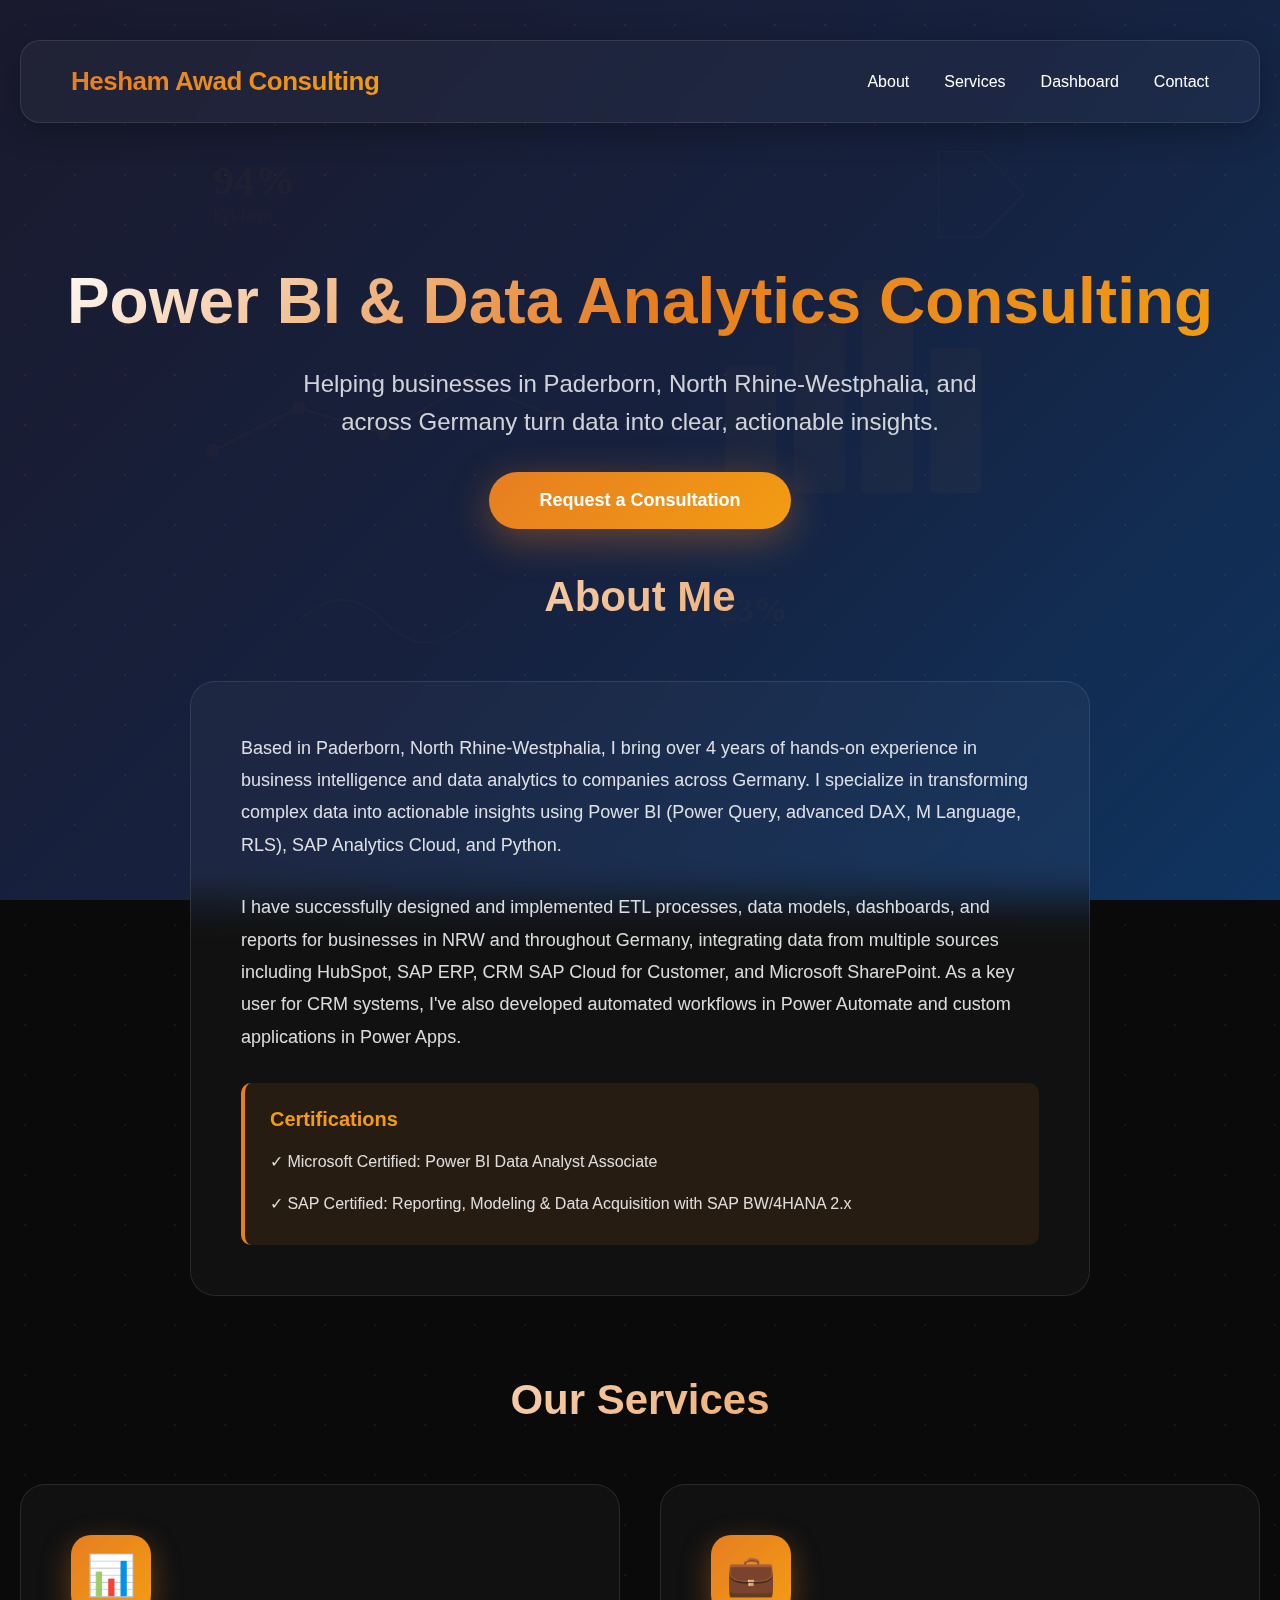
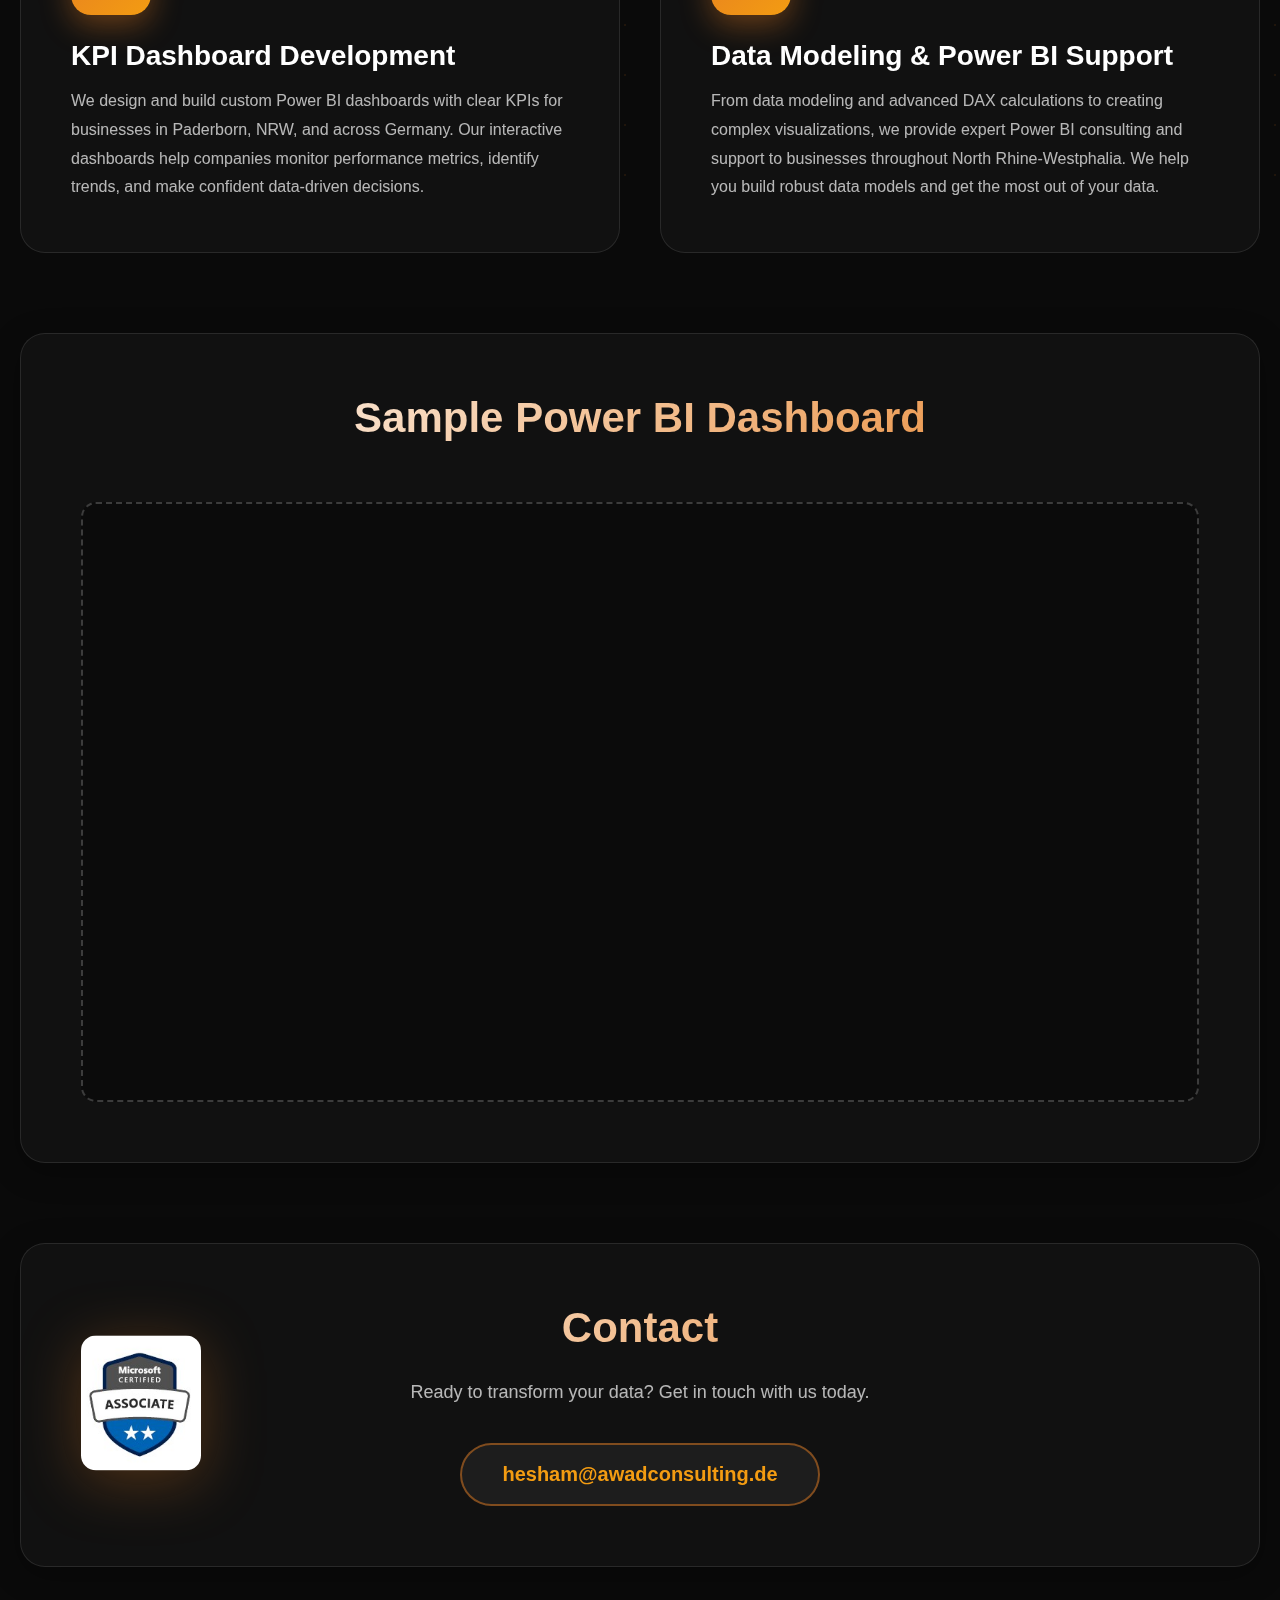
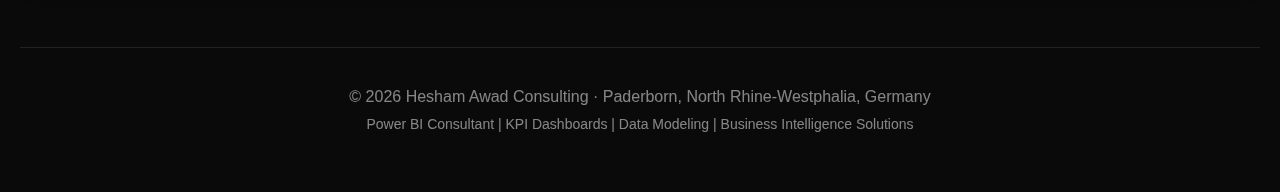
<file: index.html>
<!DOCTYPE html>
<html lang="en">
<head>
    <meta charset="UTF-8">
    <meta name="viewport" content="width=device-width, initial-scale=1.0">
    <title>Power BI Consulting Paderborn | Data Analytics & KPI Dashboards North Rhine-Westphalia - Hesham Awad</title>
    <meta name="description" content="Expert Power BI consultant in Paderborn, Germany. Microsoft Certified Power BI Data Analyst offering custom dashboards, data modeling, DAX development, and business intelligence solutions for companies across North Rhine-Westphalia and Germany.">
    <meta name="keywords" content="Power BI consultant, Power BI Paderborn, Data Analytics Germany, KPI Dashboards, Data Modeling, Power BI NRW, Business Intelligence, DAX expert, Power BI certification, SAP Analytics, Data visualization Germany">
    <meta name="author" content="Hesham Awad">
    <meta name="geo.region" content="DE-NW">
    <meta name="geo.placename" content="Paderborn">
    <meta name="geo.position" content="51.7189;8.7575">
    <meta name="ICBM" content="51.7189, 8.7575">
    
    <!-- Open Graph for social media -->
    <meta property="og:title" content="Power BI Consulting Paderborn - Hesham Awad">
    <meta property="og:description" content="Microsoft Certified Power BI consultant specializing in custom dashboards, data modeling, and business intelligence solutions in Germany.">
    <meta property="og:type" content="website">
    <meta property="og:locale" content="en_US">
    
    <!-- Schema.org structured data for local business -->
    <script type="application/ld+json">
    {
      "@context": "https://schema.org",
      "@type": "ProfessionalService",
      "name": "Hesham Awad Consulting",
      "description": "Power BI and Data Analytics Consulting Services",
      "url": "https://heshams.github.io/",
      "address": {
        "@type": "PostalAddress",
        "addressLocality": "Paderborn",
        "addressRegion": "North Rhine-Westphalia",
        "addressCountry": "DE"
      },
      "geo": {
        "@type": "GeoCoordinates",
        "latitude": "51.7189",
        "longitude": "8.7575"
      },
      "email": "hesham@awadconsulting.de",
      "areaServed": {
        "@type": "State",
        "name": "North Rhine-Westphalia"
      },
      "serviceType": ["Power BI Consulting", "Data Analytics", "Business Intelligence", "KPI Dashboard Development", "Data Modeling"],
      "priceRange": "$",
      "hasCredential": [
        {
          "@type": "EducationalOccupationalCredential",
          "credentialCategory": "certification",
          "name": "Microsoft Certified: Power BI Data Analyst Associate"
        },
        {
          "@type": "EducationalOccupationalCredential",
          "credentialCategory": "certification",
          "name": "SAP Certified: Reporting, Modeling & Data Acquisition"
        }
      ]
    }
    </script>
    <meta name="robots" content="index, follow">
    <style>
        * {
            margin: 0;
            padding: 0;
            box-sizing: border-box;
        }

        body {
            font-family: 'Segoe UI', Tahoma, Geneva, Verdana, sans-serif;
            background: #0a0a0a;
            color: #fff;
            overflow-x: hidden;
            overflow-y: scroll;
        }
        
        html {
            scroll-behavior: smooth;
        }

        /* Animated background */
        .bg-animation {
            position: fixed;
            top: 0;
            left: 0;
            width: 100%;
            height: 100%;
            z-index: -1;
            background: linear-gradient(135deg, #1a1a2e 0%, #16213e 50%, #0f3460 100%);
        }

        .bg-animation::before {
            content: '';
            position: absolute;
            width: 200%;
            height: 200%;
            background: radial-gradient(circle, rgba(230, 126, 34, 0.1) 1px, transparent 1px);
            background-size: 50px 50px;
            animation: moveBackground 20s linear infinite;
        }

        /* KPI Background Images */
        .bg-animation::after {
            content: '';
            position: absolute;
            top: 0;
            left: 0;
            width: 100%;
            height: 100%;
            background-image: 
                url("data:image/svg+xml,%3Csvg xmlns='http://www.w3.org/2000/svg' viewBox='0 0 1200 800'%3E%3Cg opacity='0.03' fill='%23e67e22'%3E%3Cpath d='M100,400 L200,350 L300,380 L400,320 L500,360' stroke='%23e67e22' stroke-width='3' fill='none'/%3E%3Ccircle cx='100' cy='400' r='8'/%3E%3Ccircle cx='200' cy='350' r='8'/%3E%3Ccircle cx='300' cy='380' r='8'/%3E%3Ccircle cx='400' cy='320' r='8'/%3E%3Ccircle cx='500' cy='360' r='8'/%3E%3Crect x='700' y='300' width='60' height='150' rx='5'/%3E%3Crect x='780' y='250' width='60' height='200' rx='5'/%3E%3Crect x='860' y='200' width='60' height='250' rx='5'/%3E%3Crect x='940' y='280' width='60' height='170' rx='5'/%3E%3Ctext x='100' y='100' font-size='48' font-weight='bold'%3E94%25%3C/text%3E%3Ctext x='100' y='130' font-size='16'%3EKPI Target%3C/text%3E%3Cpath d='M950,100 L950,150 L1000,150 L1050,100 L1000,50 L950,50 Z' stroke='%23e67e22' stroke-width='2' fill='none'/%3E%3Ctext x='650' y='600' font-size='40' font-weight='bold'%3E↗ 23%25%3C/text%3E%3Cpath d='M200,600 Q250,550 300,600 T400,600' stroke='%23e67e22' stroke-width='2' fill='none'/%3E%3C/g%3E%3C/svg%3E");
            background-size: 80%;
            background-position: center;
            background-repeat: no-repeat;
            opacity: 1;
            animation: fadeKPI 8s ease-in-out infinite;
        }

        @keyframes fadeKPI {
            0%, 100% { opacity: 0.4; }
            50% { opacity: 0.7; }
        }

        @keyframes moveBackground {
            0% { transform: translate(0, 0); }
            100% { transform: translate(50px, 50px); }
        }

        /* Floating particles */
        .particle {
            position: fixed;
            width: 4px;
            height: 4px;
            background: rgba(230, 126, 34, 0.5);
            border-radius: 50%;
            pointer-events: none;
            animation: float 15s infinite;
        }

        @keyframes float {
            0%, 100% { transform: translateY(0) translateX(0); opacity: 0; }
            10% { opacity: 1; }
            90% { opacity: 1; }
            100% { transform: translateY(-100vh) translateX(100px); opacity: 0; }
        }

        .container {
            max-width: 1400px;
            margin: 0 auto;
            padding: 20px;
            position: relative;
            z-index: 1;
        }

        /* Header */
        header {
            background: rgba(255, 255, 255, 0.03);
            backdrop-filter: blur(20px);
            border: 1px solid rgba(255, 255, 255, 0.1);
            padding: 25px 50px;
            border-radius: 20px;
            margin: 20px 0 40px;
            display: flex;
            justify-content: space-between;
            align-items: center;
            box-shadow: 0 8px 32px rgba(0, 0, 0, 0.3);
            animation: slideDown 0.8s ease-out;
        }

        @keyframes slideDown {
            from { transform: translateY(-100px); opacity: 0; }
            to { transform: translateY(0); opacity: 1; }
        }

        .logo {
            font-size: 26px;
            font-weight: 700;
            background: linear-gradient(135deg, #e67e22, #f39c12);
            -webkit-background-clip: text;
            -webkit-text-fill-color: transparent;
            background-clip: text;
            letter-spacing: -0.5px;
        }

        nav {
            display: flex;
            gap: 35px;
        }

        nav a {
            text-decoration: none;
            color: #fff;
            font-weight: 500;
            transition: all 0.3s;
            position: relative;
            padding: 5px 0;
        }

        nav a::after {
            content: '';
            position: absolute;
            bottom: 0;
            left: 0;
            width: 0;
            height: 2px;
            background: linear-gradient(90deg, #e67e22, #f39c12);
            transition: width 0.3s;
        }

        nav a:hover {
            color: #f39c12;
        }

        nav a:hover::after {
            width: 100%;
        }

        /* Hero Section */
        .hero {
            text-align: center;
            padding: 100px 20px 20px 20px;
            position: relative;
            animation: fadeIn 1s ease-out;
        }

        @keyframes fadeIn {
            from { opacity: 0; transform: translateY(30px); }
            to { opacity: 1; transform: translateY(0); }
        }

        .hero h1 {
            font-size: 64px;
            font-weight: 800;
            margin-bottom: 25px;
            background: linear-gradient(135deg, #fff 0%, #e67e22 50%, #f39c12 100%);
            -webkit-background-clip: text;
            -webkit-text-fill-color: transparent;
            background-clip: text;
            line-height: 1.2;
            animation: glow 3s ease-in-out infinite;
        }

        @keyframes glow {
            0%, 100% { filter: brightness(1); }
            50% { filter: brightness(1.2); }
        }

        .hero p {
            font-size: 24px;
            color: rgba(255, 255, 255, 0.8);
            margin-bottom: 30px;
            max-width: 700px;
            margin-left: auto;
            margin-right: auto;
            line-height: 1.6;
        }

        .certification-badge {
            display: inline-block;
            margin: 20px 0 30px;
            animation: float-badge 3s ease-in-out infinite;
            filter: drop-shadow(0 10px 30px rgba(230, 126, 34, 0.3));
        }

        .certification-badge img {
            width: 120px;
            height: auto;
            border-radius: 15px;
        }

        @keyframes float-badge {
            0%, 100% { transform: translateY(0px); }
            50% { transform: translateY(-10px); }
        }

        .cta-button {
            display: inline-block;
            padding: 18px 50px;
            background: linear-gradient(135deg, #e67e22, #f39c12);
            color: #fff;
            text-decoration: none;
            border-radius: 50px;
            font-weight: 700;
            font-size: 18px;
            transition: all 0.4s;
            box-shadow: 0 10px 40px rgba(230, 126, 34, 0.4);
            position: relative;
            overflow: hidden;
        }

        .cta-button::before {
            content: '';
            position: absolute;
            top: 0;
            left: -100%;
            width: 100%;
            height: 100%;
            background: linear-gradient(90deg, transparent, rgba(255,255,255,0.3), transparent);
            transition: left 0.5s;
        }

        .cta-button:hover::before {
            left: 100%;
        }

        .cta-button:hover {
            transform: translateY(-3px);
            box-shadow: 0 15px 50px rgba(230, 126, 34, 0.6);
        }

        /* Services Section */
        .services-section {
            margin: 20px 0 80px 0;
        }

        .section-title {
            text-align: center;
            font-size: 42px;
            font-weight: 700;
            margin-bottom: 60px;
            background: linear-gradient(135deg, #fff, #e67e22);
            -webkit-background-clip: text;
            -webkit-text-fill-color: transparent;
            background-clip: text;
        }

        .services-grid {
            display: grid;
            grid-template-columns: repeat(auto-fit, minmax(400px, 1fr));
            gap: 40px;
            margin-bottom: 80px;
        }

        .service-card {
            background: rgba(255, 255, 255, 0.03);
            backdrop-filter: blur(20px);
            border: 1px solid rgba(255, 255, 255, 0.1);
            padding: 50px;
            border-radius: 25px;
            transition: all 0.4s;
            position: relative;
            overflow: hidden;
        }

        .service-card::before {
            content: '';
            position: absolute;
            top: -50%;
            left: -50%;
            width: 200%;
            height: 200%;
            background: radial-gradient(circle, rgba(230, 126, 34, 0.1) 0%, transparent 70%);
            opacity: 0;
            transition: opacity 0.4s;
        }

        .service-card:hover::before {
            opacity: 1;
        }

        .service-card:hover {
            transform: translateY(-10px);
            border-color: rgba(230, 126, 34, 0.5);
            box-shadow: 0 20px 60px rgba(230, 126, 34, 0.3);
        }

        .service-icon {
            width: 80px;
            height: 80px;
            background: linear-gradient(135deg, #e67e22, #f39c12);
            border-radius: 20px;
            display: flex;
            align-items: center;
            justify-content: center;
            font-size: 40px;
            margin-bottom: 25px;
            box-shadow: 0 10px 30px rgba(230, 126, 34, 0.4);
        }

        .service-card h3 {
            font-size: 28px;
            margin-bottom: 15px;
            color: #fff;
        }

        .service-card p {
            color: rgba(255, 255, 255, 0.7);
            line-height: 1.8;
            font-size: 16px;
        }

        /* Dashboard Section */
        .dashboard-section {
            background: rgba(255, 255, 255, 0.03);
            backdrop-filter: blur(20px);
            border: 1px solid rgba(255, 255, 255, 0.1);
            padding: 60px;
            border-radius: 25px;
            margin: 80px 0;
            box-shadow: 0 8px 32px rgba(0, 0, 0, 0.3);
        }

        .dashboard-preview {
            width: 100%;
            height: 600px;
            background: rgba(0, 0, 0, 0.3);
            border-radius: 15px;
            display: flex;
            align-items: center;
            justify-content: center;
            border: 2px dashed rgba(255, 255, 255, 0.2);
            margin-top: 30px;
            transition: all 0.3s;
        }

        .dashboard-preview:hover {
            border-color: rgba(230, 126, 34, 0.5);
            background: rgba(230, 126, 34, 0.05);
        }

        /* Contact Section */
        .contact-section {
            background: rgba(255, 255, 255, 0.03);
            backdrop-filter: blur(20px);
            border: 1px solid rgba(255, 255, 255, 0.1);
            padding: 60px;
            border-radius: 25px;
            text-align: center;
            margin: 80px 0;
            box-shadow: 0 8px 32px rgba(0, 0, 0, 0.3);
            position: relative;
        }
        
        .contact-section .certification-badge {
            position: absolute;
            left: 60px;
            top: 50%;
            transform: translateY(-50%);
            margin: 0;
            animation: none;
        }

        .contact-section h2 {
            font-size: 42px;
            margin-bottom: 30px;
            background: linear-gradient(135deg, #fff, #e67e22);
            -webkit-background-clip: text;
            -webkit-text-fill-color: transparent;
            background-clip: text;
        }

        .email-link {
            display: inline-block;
            padding: 18px 40px;
            background: rgba(255, 255, 255, 0.05);
            border: 2px solid rgba(230, 126, 34, 0.5);
            color: #f39c12;
            text-decoration: none;
            border-radius: 50px;
            font-size: 20px;
            font-weight: 600;
            transition: all 0.3s;
            margin-top: 20px;
        }

        .email-link:hover {
            background: linear-gradient(135deg, #e67e22, #f39c12);
            color: #fff;
            border-color: transparent;
            transform: scale(1.05);
        }

        /* Footer */
        footer {
            text-align: center;
            padding: 40px;
            color: rgba(255, 255, 255, 0.5);
            border-top: 1px solid rgba(255, 255, 255, 0.1);
            margin-top: 80px;
        }

        /* Responsive */
        @media (max-width: 768px) {
            header {
                flex-direction: column;
                gap: 20px;
                padding: 30px;
            }

            nav {
                flex-direction: column;
                gap: 15px;
                text-align: center;
            }

            .hero h1 {
                font-size: 40px;
            }

            .hero p {
                font-size: 18px;
            }

            .services-grid {
                grid-template-columns: 1fr;
            }

            .section-title {
                font-size: 32px;
            }

            .dashboard-section,
            .contact-section {
                padding: 40px 30px;
            }
            
            .contact-section .certification-badge {
                position: static;
                transform: none;
                margin: 20px auto;
                display: block;
            }

            .dashboard-preview {
                height: 400px;
            }
        }
    </style>
</head>
<body>
    <div class="bg-animation"></div>

    <div class="container">
        <header>
            <div class="logo">Hesham Awad Consulting</div>
            <nav>
                <a href="#about">About</a>
                <a href="#services">Services</a>
                <a href="#dashboard">Dashboard</a>
                <a href="#contact">Contact</a>
            </nav>
        </header>

        <section class="hero">
            <h1>Power BI & Data Analytics Consulting</h1>
            <p>Helping businesses in Paderborn, North Rhine-Westphalia, and across Germany turn data into clear, actionable insights.</p>
            <a href="#contact" class="cta-button">Request a Consultation</a>
         </section>

        <section class="services-section" id="about">
            <h2 class="section-title">About Me</h2>
            <div style="max-width: 900px; margin: 0 auto; background: rgba(255, 255, 255, 0.03); backdrop-filter: blur(20px); border: 1px solid rgba(255, 255, 255, 0.1); padding: 50px; border-radius: 25px;">
                <p style="color: rgba(255, 255, 255, 0.85); line-height: 1.8; font-size: 18px; margin-bottom: 30px;">
                    Based in Paderborn, North Rhine-Westphalia, I bring over 4 years of hands-on experience in business intelligence and data analytics to companies across Germany. I specialize in transforming complex data into actionable insights using Power BI (Power Query, advanced DAX, M Language, RLS), SAP Analytics Cloud, and Python.
                </p>
                <p style="color: rgba(255, 255, 255, 0.85); line-height: 1.8; font-size: 18px; margin-bottom: 30px;">
                    I have successfully designed and implemented ETL processes, data models, dashboards, and reports for businesses in NRW and throughout Germany, integrating data from multiple sources including HubSpot, SAP ERP, CRM SAP Cloud for Customer, and Microsoft SharePoint. As a key user for CRM systems, I've also developed automated workflows in Power Automate and custom applications in Power Apps.
                </p>
                <div style="background: rgba(230, 126, 34, 0.1); border-left: 4px solid #e67e22; padding: 25px; border-radius: 10px; margin-top: 30px;">
                    <h3 style="color: #f39c12; font-size: 20px; margin-bottom: 15px; font-weight: 600;">Certifications</h3>
                    <ul style="color: rgba(255, 255, 255, 0.85); line-height: 2; font-size: 16px; list-style: none; padding-left: 0;">
                        <li style="margin-bottom: 10px;">✓ Microsoft Certified: Power BI Data Analyst Associate</li>
                        <li>✓ SAP Certified: Reporting, Modeling & Data Acquisition with SAP BW/4HANA 2.x</li>
                    </ul>
                </div>
            </div>
        </section>

        <section class="services-section" id="services">
            <h2 class="section-title">Our Services</h2>
            <div class="services-grid">
                <div class="service-card">
                    <div class="service-icon">📊</div>
                    <h3>KPI Dashboard Development</h3>
                    <p>We design and build custom Power BI dashboards with clear KPIs for businesses in Paderborn, NRW, and across Germany. Our interactive dashboards help companies monitor performance metrics, identify trends, and make confident data-driven decisions.</p>
                </div>

                <div class="service-card">
                    <div class="service-icon">💼</div>
                    <h3>Data Modeling & Power BI Support</h3>
                    <p>From data modeling and advanced DAX calculations to creating complex visualizations, we provide expert Power BI consulting and support to businesses throughout North Rhine-Westphalia. We help you build robust data models and get the most out of your data.</p>
                </div>
            </div>
        </section>

        <section class="dashboard-section" id="dashboard">
            <h2 class="section-title">Sample Power BI Dashboard</h2>
            <div class="dashboard-preview">
                <iframe
                    title="Web5"
                    src="https://app.powerbi.com/view?r=eyJrIjoiNTkyMGE2NjEtMjVkZS00M2Y5LTliZjAtYjgzMTk4Mjg3ZWU0IiwidCI6Ijg4NzcwMzA0LTBlMjQtNGNjNy1iZDQwLTBjMTI4ZjljZWJlYiJ9"
                    width="100%"
                    height="600"
                    frameborder="0"
                    allowFullScreen="true"
                    style="border-radius: 15px; border: none;">
                </iframe>
            </div>
        </section>

        <section class="contact-section" id="contact">
            <div class="certification-badge">
                <img src="https://heshams.github.io/powerbi-cert.jpg" alt="Microsoft Certified Power BI Data Analyst Associate Badge - Hesham Awad">
            </div>
            <h2>Contact</h2>
            <p style="font-size: 18px; color: rgba(255,255,255,0.7); margin-bottom: 20px;">
                Ready to transform your data? Get in touch with us today.
            </p>
            <a href="mailto:hesham@awadconsulting.de" class="email-link">hesham@awadconsulting.de</a>
        </section>

        <footer>
            <p>© 2026 Hesham Awad Consulting · Paderborn, North Rhine-Westphalia, Germany</p>
            <p style="margin-top: 10px; font-size: 14px;">Power BI Consultant | KPI Dashboards | Data Modeling | Business Intelligence Solutions</p>
        </footer>
    </div>

    <script>
        // Create floating particles
        for (let i = 0; i < 15; i++) {
            const particle = document.createElement('div');
            particle.className = 'particle';
            particle.style.left = Math.random() * 100 + '%';
            particle.style.animationDelay = Math.random() * 15 + 's';
            particle.style.animationDuration = (Math.random() * 10 + 10) + 's';
            document.body.appendChild(particle);
        }

        // Smooth scroll for navigation links
        document.querySelectorAll('a[href^="#"]').forEach(anchor => {
            anchor.addEventListener('click', function (e) {
                e.preventDefault();
                const target = document.querySelector(this.getAttribute('href'));
                if (target) {
                    target.scrollIntoView({ behavior: 'smooth', block: 'start' });
                }
            });
        });
    </script>
</body>
</html>
</file>
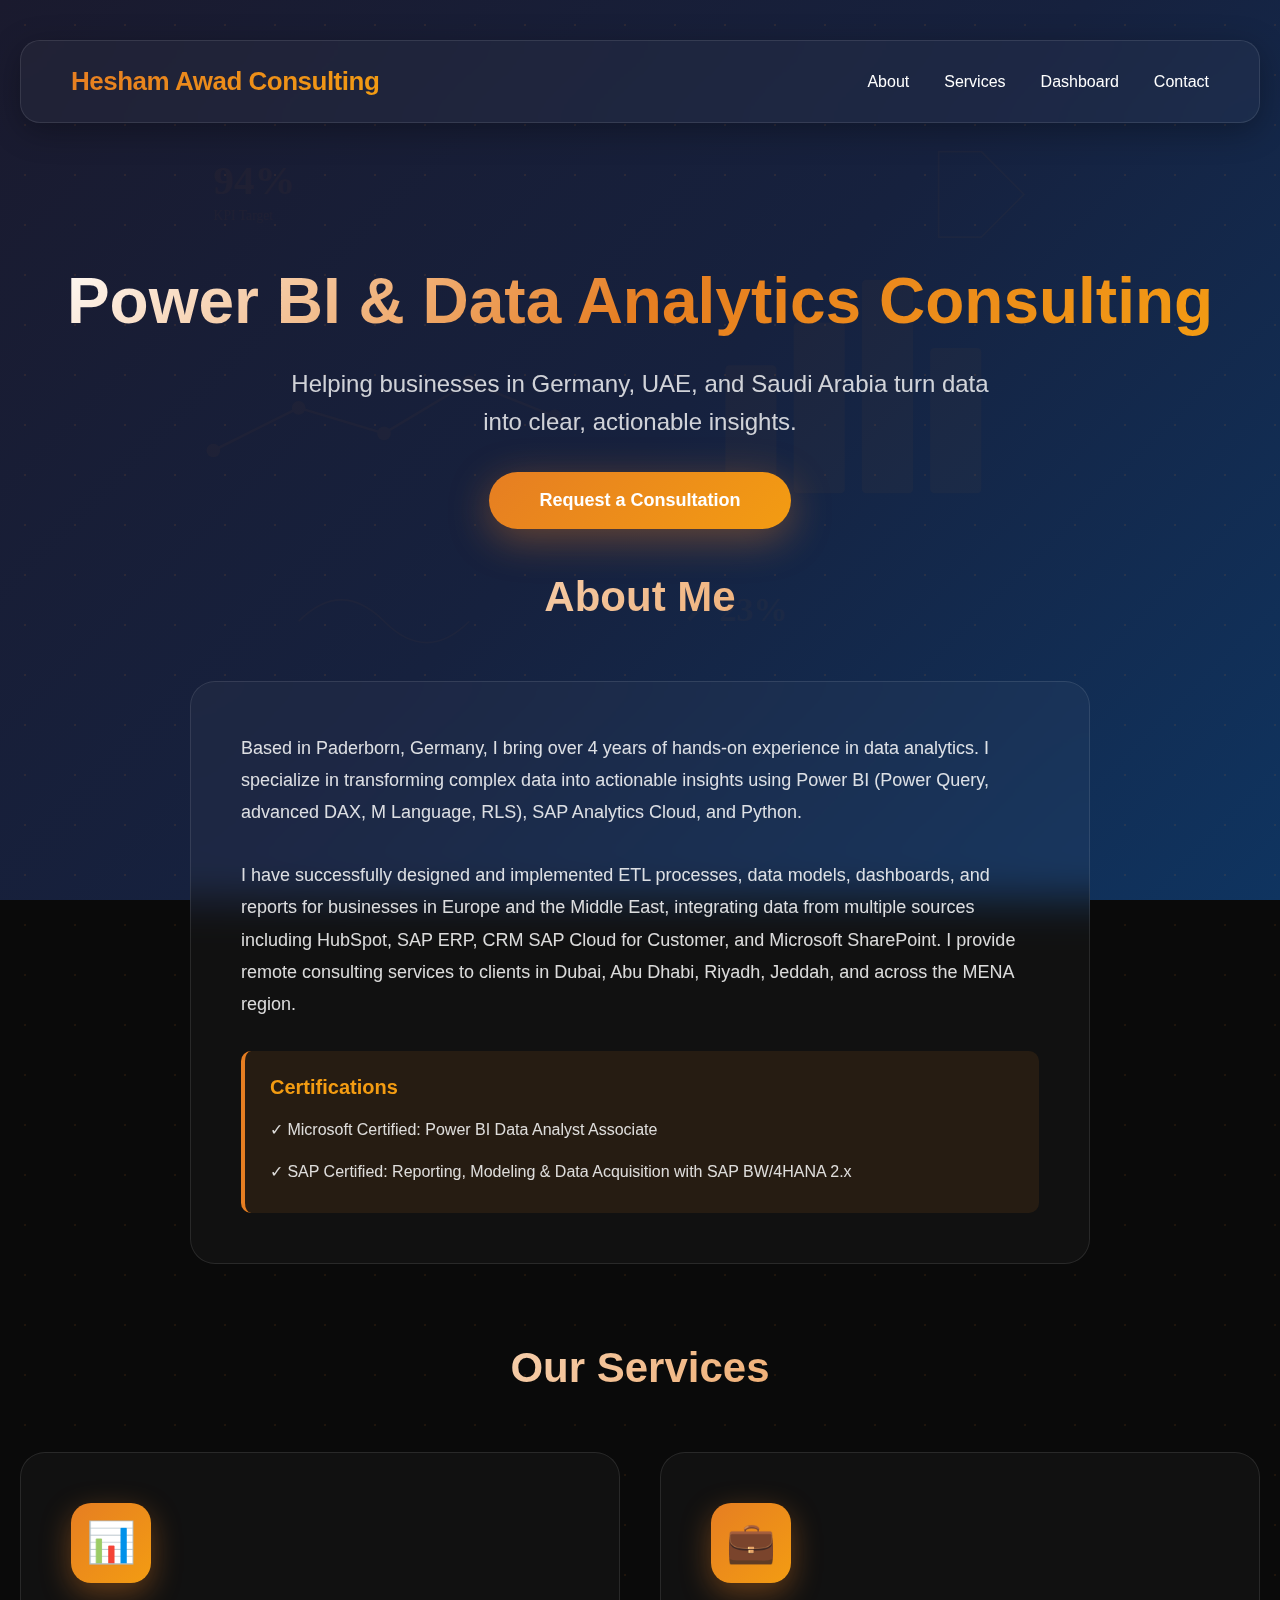
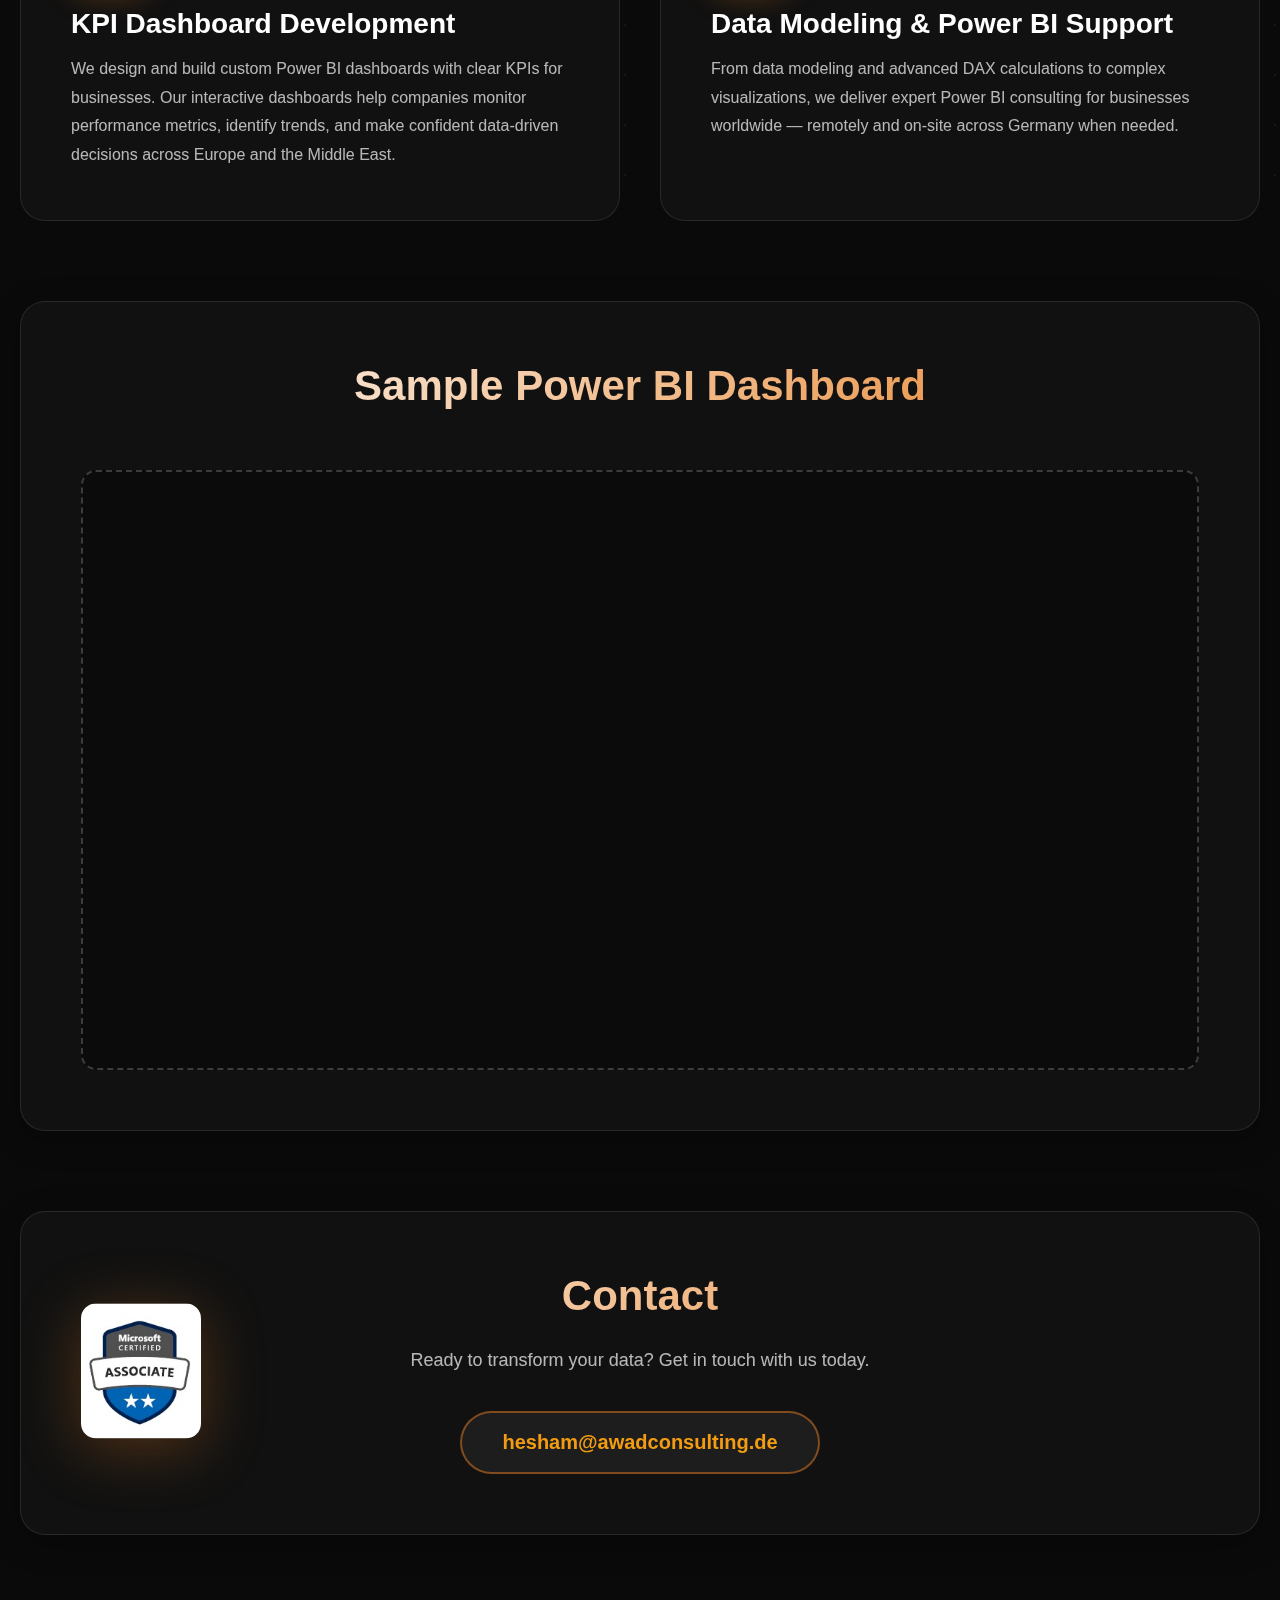
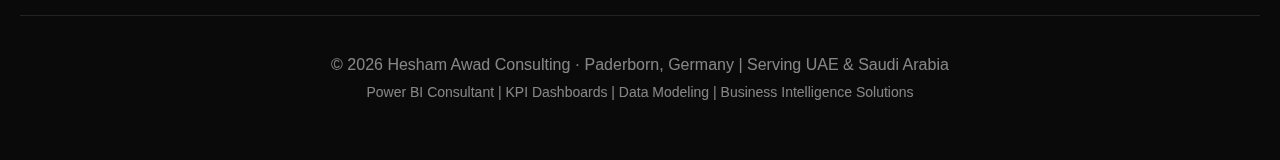
<file: powerbi.html>
<!DOCTYPE html>
<html lang="en">
<head>
    <meta charset="UTF-8">
    <meta name="viewport" content="width=device-width, initial-scale=1.0">
    <title>Power BI Consulting Germany, UAE, Saudi Arabia | Data Analytics & KPI Dashboards - Hesham Awad</title>
    <meta name="description" content="Expert Power BI consultant serving EMEA region. Microsoft Certified Power BI Data Analyst offering custom dashboards, data modeling, DAX development, and business intelligence solutions for companies across Europe and the Middle East.">
    <meta name="keywords" content="Power BI consultant, Power BI Germany, Power BI UAE, Power BI Saudi Arabia, Data Analytics, KPI Dashboards, Data Modeling, Business Intelligence, DAX expert, Power BI Dubai, Power BI Riyadh, SAP Analytics, Data visualization">
    <meta name="author" content="Hesham Awad">
    <meta name="geo.region" content="DE-NW">
    <meta name="geo.placename" content="Paderborn">
    <meta name="geo.position" content="51.7189;8.7575">
    <meta name="ICBM" content="51.7189, 8.7575">
    
    <!-- Open Graph for social media -->
    <meta property="og:title" content="Power BI Consulting Paderborn - Hesham Awad">
    <meta property="og:description" content="Microsoft Certified Power BI consultant specializing in custom dashboards, data modeling, and business intelligence solutions in Germany.">
    <meta property="og:type" content="website">
    <meta property="og:locale" content="en_US">
    
    <!-- Schema.org structured data for local business -->
    <script type="application/ld+json">
    {
      "@context": "https://schema.org",
      "@type": "ProfessionalService",
      "name": "Hesham Awad Consulting",
      "description": "Power BI and Data Analytics Consulting Services",
      "url": "https://www.awadconsulting.de/",
      "address": {
        "@type": "PostalAddress",
        "addressLocality": "Paderborn",
        "addressRegion": "North Rhine-Westphalia",
        "addressCountry": "DE"
      },
      "geo": {
        "@type": "GeoCoordinates",
        "latitude": "51.7189",
        "longitude": "8.7575"
      },
      "email": "hesham@awadconsulting.de",
      "areaServed": {
        "@type": "State",
        "name": "North Rhine-Westphalia"
      },
      "serviceType": ["Power BI Consulting", "Data Analytics", "Business Intelligence", "KPI Dashboard Development", "Data Modeling"],
      "priceRange": "$",
      "hasCredential": [
        {
          "@type": "EducationalOccupationalCredential",
          "credentialCategory": "certification",
          "name": "Microsoft Certified: Power BI Data Analyst Associate"
        },
        {
          "@type": "EducationalOccupationalCredential",
          "credentialCategory": "certification",
          "name": "SAP Certified: Reporting, Modeling & Data Acquisition"
        }
      ]
    }
    </script>
    <meta name="robots" content="index, follow">
    <style>
        * {
            margin: 0;
            padding: 0;
            box-sizing: border-box;
        }

        body {
            font-family: 'Segoe UI', Tahoma, Geneva, Verdana, sans-serif;
            background: #0a0a0a;
            color: #fff;
            overflow-x: hidden;
            overflow-y: scroll;
        }
        
        html {
            scroll-behavior: smooth;
        }

        /* Animated background */
        .bg-animation {
            position: fixed;
            top: 0;
            left: 0;
            width: 100%;
            height: 100%;
            z-index: -1;
            background: linear-gradient(135deg, #1a1a2e 0%, #16213e 50%, #0f3460 100%);
        }

        .bg-animation::before {
            content: '';
            position: absolute;
            width: 200%;
            height: 200%;
            background: radial-gradient(circle, rgba(230, 126, 34, 0.1) 1px, transparent 1px);
            background-size: 50px 50px;
            animation: moveBackground 20s linear infinite;
        }

        /* KPI Background Images */
        .bg-animation::after {
            content: '';
            position: absolute;
            top: 0;
            left: 0;
            width: 100%;
            height: 100%;
            background-image: 
                url("data:image/svg+xml,%3Csvg xmlns='http://www.w3.org/2000/svg' viewBox='0 0 1200 800'%3E%3Cg opacity='0.03' fill='%23e67e22'%3E%3Cpath d='M100,400 L200,350 L300,380 L400,320 L500,360' stroke='%23e67e22' stroke-width='3' fill='none'/%3E%3Ccircle cx='100' cy='400' r='8'/%3E%3Ccircle cx='200' cy='350' r='8'/%3E%3Ccircle cx='300' cy='380' r='8'/%3E%3Ccircle cx='400' cy='320' r='8'/%3E%3Ccircle cx='500' cy='360' r='8'/%3E%3Crect x='700' y='300' width='60' height='150' rx='5'/%3E%3Crect x='780' y='250' width='60' height='200' rx='5'/%3E%3Crect x='860' y='200' width='60' height='250' rx='5'/%3E%3Crect x='940' y='280' width='60' height='170' rx='5'/%3E%3Ctext x='100' y='100' font-size='48' font-weight='bold'%3E94%25%3C/text%3E%3Ctext x='100' y='130' font-size='16'%3EKPI Target%3C/text%3E%3Cpath d='M950,100 L950,150 L1000,150 L1050,100 L1000,50 L950,50 Z' stroke='%23e67e22' stroke-width='2' fill='none'/%3E%3Ctext x='650' y='600' font-size='40' font-weight='bold'%3E↗ 23%25%3C/text%3E%3Cpath d='M200,600 Q250,550 300,600 T400,600' stroke='%23e67e22' stroke-width='2' fill='none'/%3E%3C/g%3E%3C/svg%3E");
            background-size: 80%;
            background-position: center;
            background-repeat: no-repeat;
            opacity: 1;
            animation: fadeKPI 8s ease-in-out infinite;
        }

        @keyframes fadeKPI {
            0%, 100% { opacity: 0.4; }
            50% { opacity: 0.7; }
        }

        @keyframes moveBackground {
            0% { transform: translate(0, 0); }
            100% { transform: translate(50px, 50px); }
        }

        /* Floating particles */
        .particle {
            position: fixed;
            width: 4px;
            height: 4px;
            background: rgba(230, 126, 34, 0.5);
            border-radius: 50%;
            pointer-events: none;
            animation: float 15s infinite;
        }

        @keyframes float {
            0%, 100% { transform: translateY(0) translateX(0); opacity: 0; }
            10% { opacity: 1; }
            90% { opacity: 1; }
            100% { transform: translateY(-100vh) translateX(100px); opacity: 0; }
        }

        .container {
            max-width: 1400px;
            margin: 0 auto;
            padding: 20px;
            position: relative;
            z-index: 1;
        }

        /* Header */
        header {
            background: rgba(255, 255, 255, 0.03);
            backdrop-filter: blur(20px);
            border: 1px solid rgba(255, 255, 255, 0.1);
            padding: 25px 50px;
            border-radius: 20px;
            margin: 20px 0 40px;
            display: flex;
            justify-content: space-between;
            align-items: center;
            box-shadow: 0 8px 32px rgba(0, 0, 0, 0.3);
            animation: slideDown 0.8s ease-out;
        }

        @keyframes slideDown {
            from { transform: translateY(-100px); opacity: 0; }
            to { transform: translateY(0); opacity: 1; }
        }

        .logo {
            font-size: 26px;
            font-weight: 700;
            background: linear-gradient(135deg, #e67e22, #f39c12);
            -webkit-background-clip: text;
            -webkit-text-fill-color: transparent;
            background-clip: text;
            letter-spacing: -0.5px;
        }

        nav {
            display: flex;
            gap: 35px;
        }

        nav a {
            text-decoration: none;
            color: #fff;
            font-weight: 500;
            transition: all 0.3s;
            position: relative;
            padding: 5px 0;
        }

        nav a::after {
            content: '';
            position: absolute;
            bottom: 0;
            left: 0;
            width: 0;
            height: 2px;
            background: linear-gradient(90deg, #e67e22, #f39c12);
            transition: width 0.3s;
        }

        nav a:hover {
            color: #f39c12;
        }

        nav a:hover::after {
            width: 100%;
        }

        /* Hero Section */
        .hero {
            text-align: center;
            padding: 100px 20px 20px 20px;
            position: relative;
            animation: fadeIn 1s ease-out;
        }

        @keyframes fadeIn {
            from { opacity: 0; transform: translateY(30px); }
            to { opacity: 1; transform: translateY(0); }
        }

        .hero h1 {
            font-size: 64px;
            font-weight: 800;
            margin-bottom: 25px;
            background: linear-gradient(135deg, #fff 0%, #e67e22 50%, #f39c12 100%);
            -webkit-background-clip: text;
            -webkit-text-fill-color: transparent;
            background-clip: text;
            line-height: 1.2;
            animation: glow 3s ease-in-out infinite;
        }

        @keyframes glow {
            0%, 100% { filter: brightness(1); }
            50% { filter: brightness(1.2); }
        }

        .hero p {
            font-size: 24px;
            color: rgba(255, 255, 255, 0.8);
            margin-bottom: 30px;
            max-width: 700px;
            margin-left: auto;
            margin-right: auto;
            line-height: 1.6;
        }

        .certification-badge {
            display: inline-block;
            margin: 20px 0 30px;
            animation: float-badge 3s ease-in-out infinite;
            filter: drop-shadow(0 10px 30px rgba(230, 126, 34, 0.3));
        }

        .certification-badge img {
            width: 120px;
            height: auto;
            border-radius: 15px;
        }

        @keyframes float-badge {
            0%, 100% { transform: translateY(0px); }
            50% { transform: translateY(-10px); }
        }

        .cta-button {
            display: inline-block;
            padding: 18px 50px;
            background: linear-gradient(135deg, #e67e22, #f39c12);
            color: #fff;
            text-decoration: none;
            border-radius: 50px;
            font-weight: 700;
            font-size: 18px;
            transition: all 0.4s;
            box-shadow: 0 10px 40px rgba(230, 126, 34, 0.4);
            position: relative;
            overflow: hidden;
        }

        .cta-button::before {
            content: '';
            position: absolute;
            top: 0;
            left: -100%;
            width: 100%;
            height: 100%;
            background: linear-gradient(90deg, transparent, rgba(255,255,255,0.3), transparent);
            transition: left 0.5s;
        }

        .cta-button:hover::before {
            left: 100%;
        }

        .cta-button:hover {
            transform: translateY(-3px);
            box-shadow: 0 15px 50px rgba(230, 126, 34, 0.6);
        }

        /* Services Section */
        .services-section {
            margin: 20px 0 80px 0;
        }

        .section-title {
            text-align: center;
            font-size: 42px;
            font-weight: 700;
            margin-bottom: 60px;
            background: linear-gradient(135deg, #fff, #e67e22);
            -webkit-background-clip: text;
            -webkit-text-fill-color: transparent;
            background-clip: text;
        }

        .services-grid {
            display: grid;
            grid-template-columns: repeat(auto-fit, minmax(400px, 1fr));
            gap: 40px;
            margin-bottom: 80px;
        }

        .service-card {
            background: rgba(255, 255, 255, 0.03);
            backdrop-filter: blur(20px);
            border: 1px solid rgba(255, 255, 255, 0.1);
            padding: 50px;
            border-radius: 25px;
            transition: all 0.4s;
            position: relative;
            overflow: hidden;
        }

        .service-card::before {
            content: '';
            position: absolute;
            top: -50%;
            left: -50%;
            width: 200%;
            height: 200%;
            background: radial-gradient(circle, rgba(230, 126, 34, 0.1) 0%, transparent 70%);
            opacity: 0;
            transition: opacity 0.4s;
        }

        .service-card:hover::before {
            opacity: 1;
        }

        .service-card:hover {
            transform: translateY(-10px);
            border-color: rgba(230, 126, 34, 0.5);
            box-shadow: 0 20px 60px rgba(230, 126, 34, 0.3);
        }

        .service-icon {
            width: 80px;
            height: 80px;
            background: linear-gradient(135deg, #e67e22, #f39c12);
            border-radius: 20px;
            display: flex;
            align-items: center;
            justify-content: center;
            font-size: 40px;
            margin-bottom: 25px;
            box-shadow: 0 10px 30px rgba(230, 126, 34, 0.4);
        }

        .service-card h3 {
            font-size: 28px;
            margin-bottom: 15px;
            color: #fff;
        }

        .service-card p {
            color: rgba(255, 255, 255, 0.7);
            line-height: 1.8;
            font-size: 16px;
        }

        /* Dashboard Section */
        .dashboard-section {
            background: rgba(255, 255, 255, 0.03);
            backdrop-filter: blur(20px);
            border: 1px solid rgba(255, 255, 255, 0.1);
            padding: 60px;
            border-radius: 25px;
            margin: 80px 0;
            box-shadow: 0 8px 32px rgba(0, 0, 0, 0.3);
        }

        .dashboard-preview {
            width: 100%;
            height: 600px;
            background: rgba(0, 0, 0, 0.3);
            border-radius: 15px;
            display: flex;
            align-items: center;
            justify-content: center;
            border: 2px dashed rgba(255, 255, 255, 0.2);
            margin-top: 30px;
            transition: all 0.3s;
        }

        .dashboard-preview:hover {
            border-color: rgba(230, 126, 34, 0.5);
            background: rgba(230, 126, 34, 0.05);
        }

        /* Contact Section */
        .contact-section {
            background: rgba(255, 255, 255, 0.03);
            backdrop-filter: blur(20px);
            border: 1px solid rgba(255, 255, 255, 0.1);
            padding: 60px;
            border-radius: 25px;
            text-align: center;
            margin: 80px 0;
            box-shadow: 0 8px 32px rgba(0, 0, 0, 0.3);
            position: relative;
        }
        
        .contact-section .certification-badge {
            position: absolute;
            left: 60px;
            top: 50%;
            transform: translateY(-50%);
            margin: 0;
            animation: none;
        }

        .contact-section h2 {
            font-size: 42px;
            margin-bottom: 30px;
            background: linear-gradient(135deg, #fff, #e67e22);
            -webkit-background-clip: text;
            -webkit-text-fill-color: transparent;
            background-clip: text;
        }

        .email-link {
            display: inline-block;
            padding: 18px 40px;
            background: rgba(255, 255, 255, 0.05);
            border: 2px solid rgba(230, 126, 34, 0.5);
            color: #f39c12;
            text-decoration: none;
            border-radius: 50px;
            font-size: 20px;
            font-weight: 600;
            transition: all 0.3s;
            margin-top: 20px;
        }

        .email-link:hover {
            background: linear-gradient(135deg, #e67e22, #f39c12);
            color: #fff;
            border-color: transparent;
            transform: scale(1.05);
        }

        /* Footer */
        footer {
            text-align: center;
            padding: 40px;
            color: rgba(255, 255, 255, 0.5);
            border-top: 1px solid rgba(255, 255, 255, 0.1);
            margin-top: 80px;
        }

        /* Responsive */
        @media (max-width: 768px) {
            header {
                flex-direction: column;
                gap: 20px;
                padding: 30px;
            }

            nav {
                flex-direction: column;
                gap: 15px;
                text-align: center;
            }

            .hero h1 {
                font-size: 40px;
            }

            .hero p {
                font-size: 18px;
            }

            .services-grid {
                grid-template-columns: 1fr;
            }

            .section-title {
                font-size: 32px;
            }

            .dashboard-section,
            .contact-section {
                padding: 40px 30px;
            }
            
            .contact-section .certification-badge {
                position: static;
                transform: none;
                margin: 20px auto;
                display: block;
            }

            .dashboard-preview {
                height: 400px;
            }
        }
    </style>
</head>
<body>
    <div class="bg-animation"></div>

    <div class="container">
        <header>
            <div class="logo">Hesham Awad Consulting</div>
            <nav>
                <a href="#about">About</a>
                <a href="#services">Services</a>
                <a href="#dashboard">Dashboard</a>
                <a href="#contact">Contact</a>
            </nav>
        </header>

        <section class="hero">
            <h1>Power BI & Data Analytics Consulting</h1>
            <p>Helping businesses in Germany, UAE, and Saudi Arabia turn data into clear, actionable insights.</p>
            <a href="#contact" class="cta-button">Request a Consultation</a>
         </section>

        <section class="services-section" id="about">
            <h2 class="section-title">About Me</h2>
            <div style="max-width: 900px; margin: 0 auto; background: rgba(255, 255, 255, 0.03); backdrop-filter: blur(20px); border: 1px solid rgba(255, 255, 255, 0.1); padding: 50px; border-radius: 25px;">
                <p style="color: rgba(255, 255, 255, 0.85); line-height: 1.8; font-size: 18px; margin-bottom: 30px;">
                    Based in Paderborn, Germany, I bring over 4 years of hands-on experience in data analytics. I specialize in transforming complex data into actionable insights using Power BI (Power Query, advanced DAX, M Language, RLS), SAP Analytics Cloud, and Python.
                </p>
                <p style="color: rgba(255, 255, 255, 0.85); line-height: 1.8; font-size: 18px; margin-bottom: 30px;">
                    I have successfully designed and implemented ETL processes, data models, dashboards, and reports for businesses in Europe and the Middle East, integrating data from multiple sources including HubSpot, SAP ERP, CRM SAP Cloud for Customer, and Microsoft SharePoint. I provide remote consulting services to clients in Dubai, Abu Dhabi, Riyadh, Jeddah, and across the MENA region. 
                </p>
                <div style="background: rgba(230, 126, 34, 0.1); border-left: 4px solid #e67e22; padding: 25px; border-radius: 10px; margin-top: 30px;">
                    <h3 style="color: #f39c12; font-size: 20px; margin-bottom: 15px; font-weight: 600;">Certifications</h3>
                    <ul style="color: rgba(255, 255, 255, 0.85); line-height: 2; font-size: 16px; list-style: none; padding-left: 0;">
                        <li style="margin-bottom: 10px;">✓ Microsoft Certified: Power BI Data Analyst Associate</li>
                        <li>✓ SAP Certified: Reporting, Modeling & Data Acquisition with SAP BW/4HANA 2.x</li>
                    </ul>
                </div>
            </div>
        </section>

        <section class="services-section" id="services">
            <h2 class="section-title">Our Services</h2>
            <div class="services-grid">
                <div class="service-card">
                    <div class="service-icon">📊</div>
                    <h3>KPI Dashboard Development</h3>
                    <p>We design and build custom Power BI dashboards with clear KPIs for businesses. Our interactive dashboards help companies monitor performance metrics, identify trends, and make confident data-driven decisions across Europe and the Middle East.</p>
                </div>

                <div class="service-card">
                    <div class="service-icon">💼</div>
                    <h3>Data Modeling & Power BI Support</h3>
                    <p>From data modeling and advanced DAX calculations to complex visualizations, we deliver expert Power BI consulting for businesses worldwide — remotely and on-site across Germany when needed.</p>
                </div>
            </div>
        </section>

        <section class="dashboard-section" id="dashboard">
            <h2 class="section-title">Sample Power BI Dashboard</h2>
            <div class="dashboard-preview">
                <iframe
                    title="Web5"
                    src="https://app.powerbi.com/view?r=eyJrIjoiNTkyMGE2NjEtMjVkZS00M2Y5LTliZjAtYjgzMTk4Mjg3ZWU0IiwidCI6Ijg4NzcwMzA0LTBlMjQtNGNjNy1iZDQwLTBjMTI4ZjljZWJlYiJ9"
                    width="100%"
                    height="600"
                    frameborder="0"
                    allowFullScreen="true"
                    style="border-radius: 15px; border: none;">
                </iframe>
            </div>
        </section>

        <section class="contact-section" id="contact">
            <div class="certification-badge">
                <img src="https://heshams.github.io/powerbi-cert.jpg" alt="Microsoft Certified Power BI Data Analyst Associate Badge - Hesham Awad">
            </div>
            <h2>Contact</h2>
            <p style="font-size: 18px; color: rgba(255,255,255,0.7); margin-bottom: 20px;">
                Ready to transform your data? Get in touch with us today.
            </p>
            <a href="mailto:hesham@awadconsulting.de" class="email-link">hesham@awadconsulting.de</a>
        </section>

        <footer>
            <p>© 2026 Hesham Awad Consulting · Paderborn, Germany | Serving UAE & Saudi Arabia</p>
            <p style="margin-top: 10px; font-size: 14px;">Power BI Consultant | KPI Dashboards | Data Modeling | Business Intelligence Solutions</p>
        </footer>
    </div>

    <script>
        // Create floating particles
        for (let i = 0; i < 15; i++) {
            const particle = document.createElement('div');
            particle.className = 'particle';
            particle.style.left = Math.random() * 100 + '%';
            particle.style.animationDelay = Math.random() * 15 + 's';
            particle.style.animationDuration = (Math.random() * 10 + 10) + 's';
            document.body.appendChild(particle);
        }

        // Smooth scroll for navigation links
        document.querySelectorAll('a[href^="#"]').forEach(anchor => {
            anchor.addEventListener('click', function (e) {
                e.preventDefault();
                const target = document.querySelector(this.getAttribute('href'));
                if (target) {
                    target.scrollIntoView({ behavior: 'smooth', block: 'start' });
                }
            });
        });
    </script>
</body>
</html>
</file>
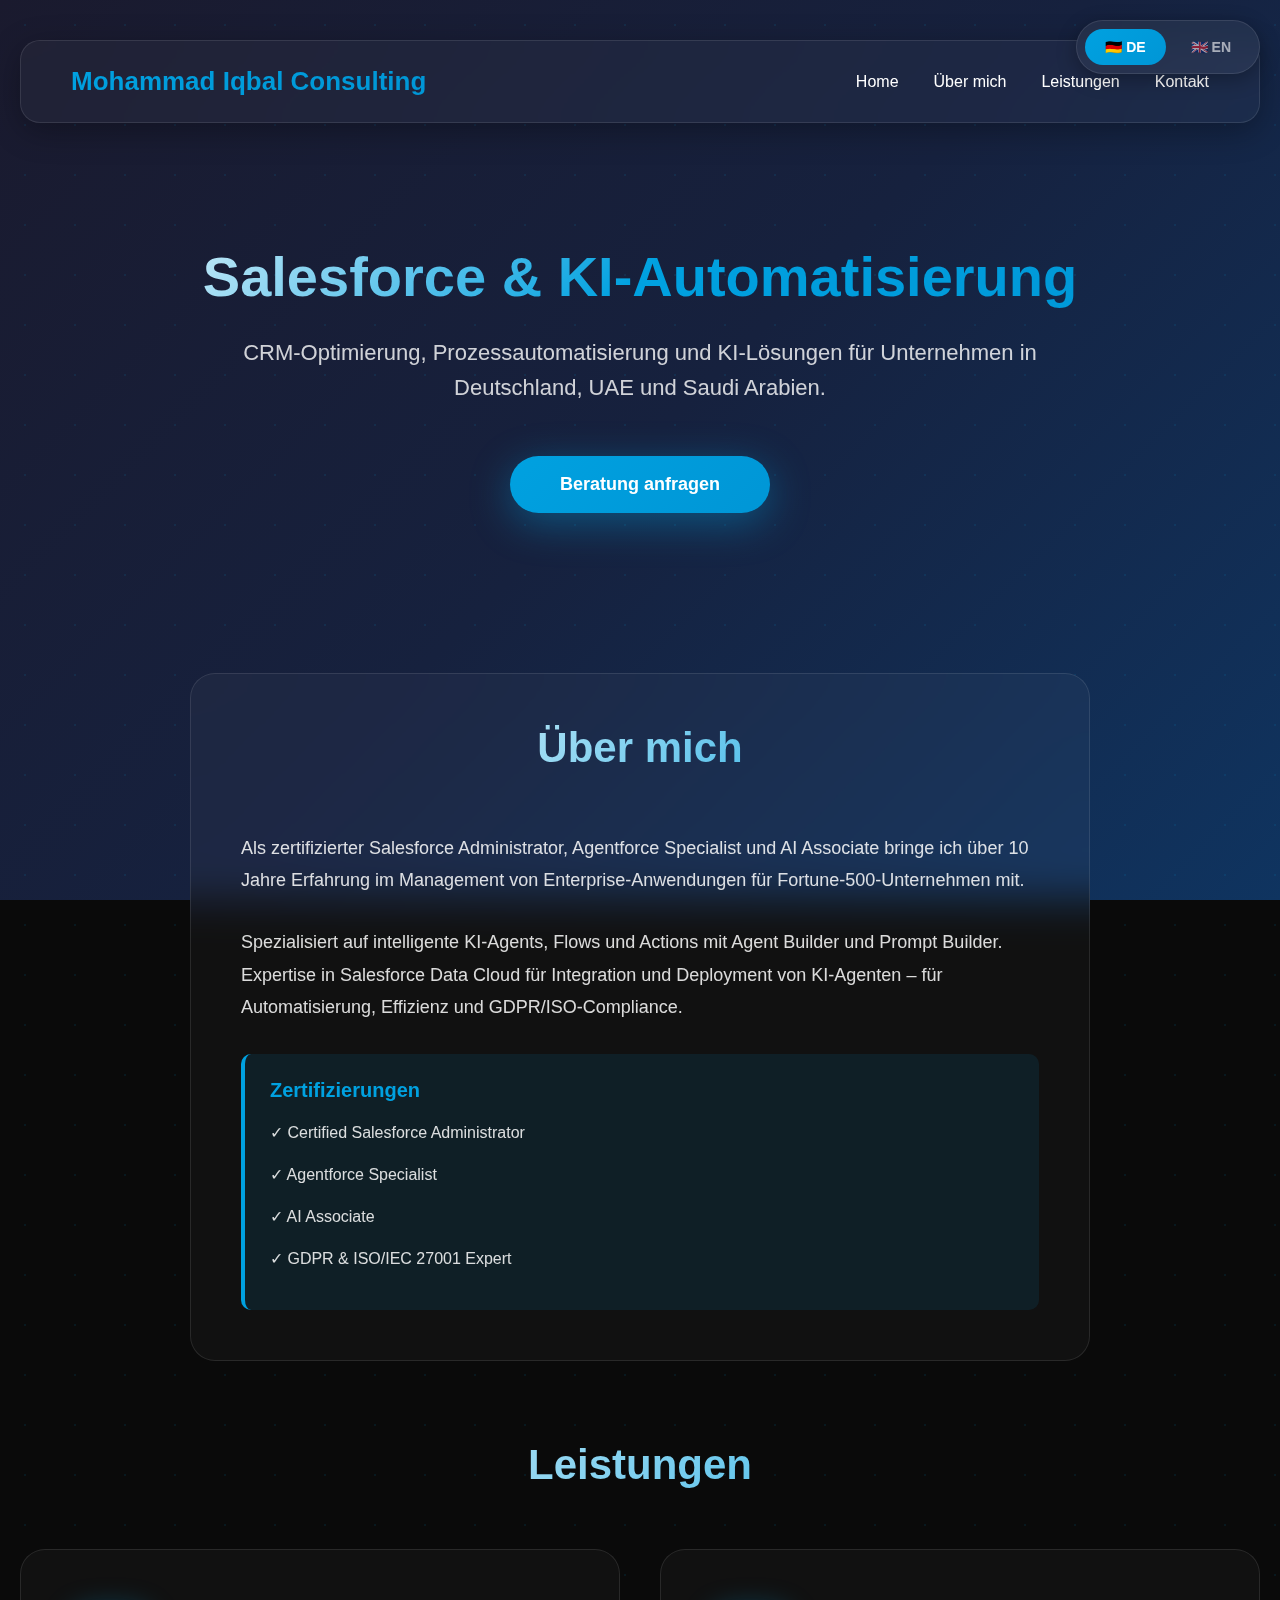
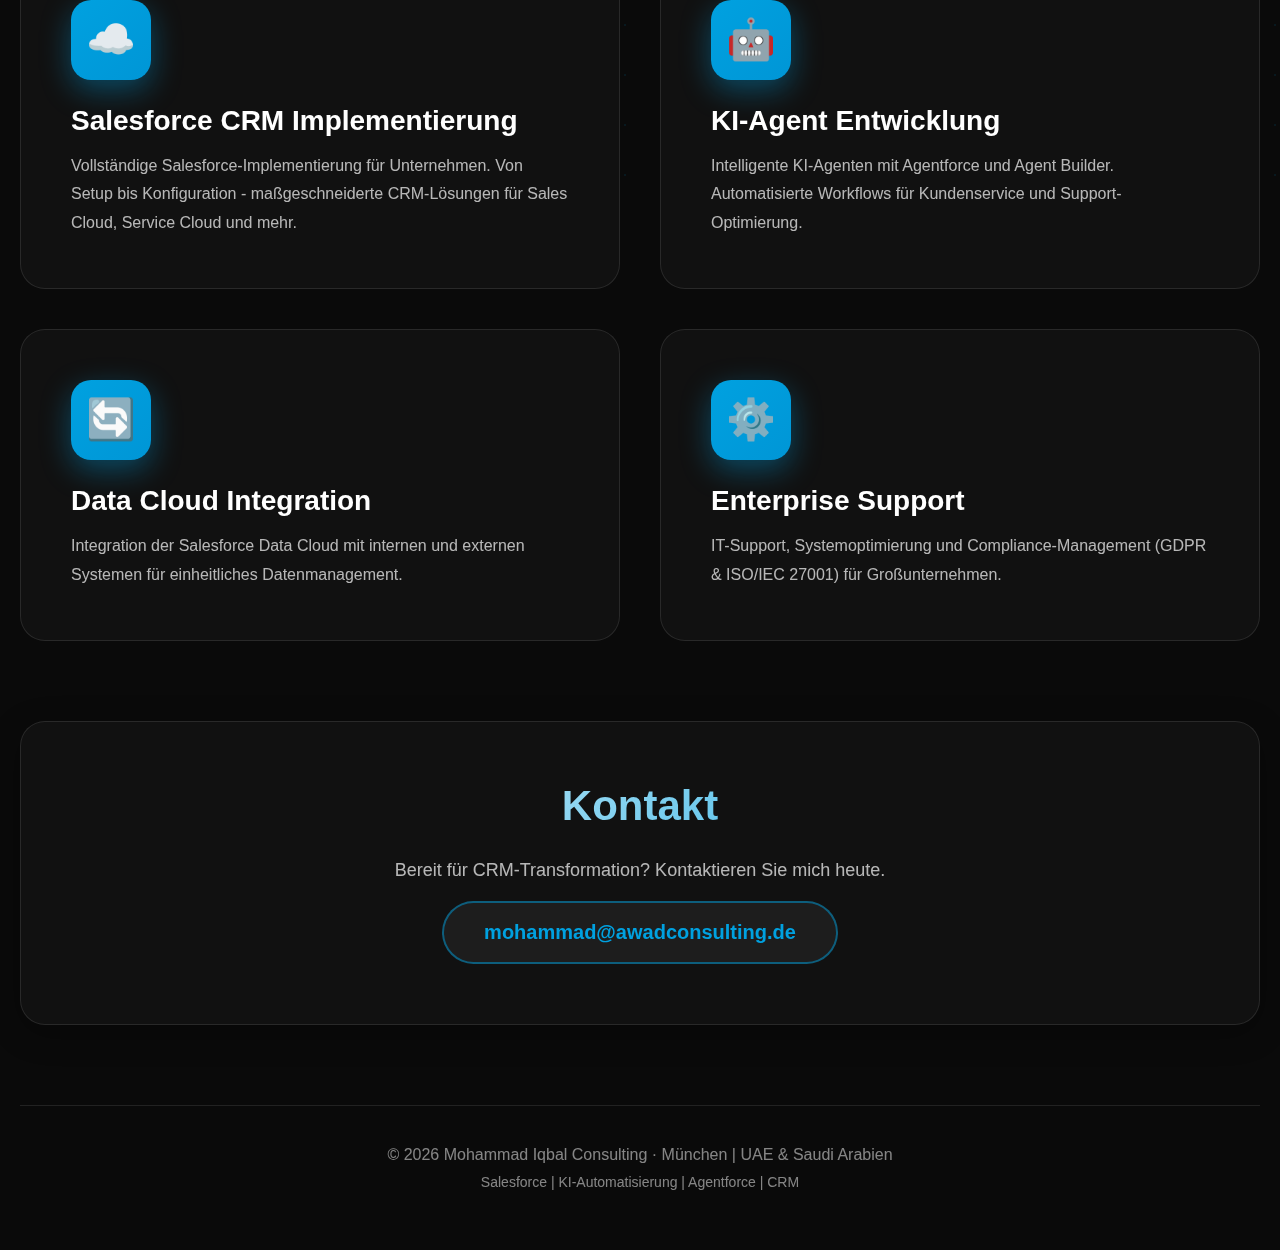
<file: salesforce.html>
<!DOCTYPE html>
<html lang="de">
<head>
    <meta charset="UTF-8">
    <meta name="viewport" content="width=device-width, initial-scale=1.0">
    <title>Salesforce Beratung München | CRM & KI-Lösungen - Mohammad Iqbal</title>
    <meta name="description" content="Professionelle Salesforce Beratung in München. Zertifizierter Salesforce Administrator für CRM, KI-Automatisierung und Enterprise-Lösungen.">
    <meta name="keywords" content="Salesforce München, Salesforce Beratung, CRM München, Agentforce, Salesforce Deutschland">
    
    <link rel="alternate" hreflang="de" href="https://www.awadconsulting.de/salesforce.html" />
    <link rel="alternate" hreflang="en" href="https://www.awadconsulting.de/salesforce.html" />
    
    <script async src="https://www.googletagmanager.com/gtag/js?id=G-MEBE8YFJSH"></script>
    <script>
      window.dataLayer = window.dataLayer || [];
      function gtag(){dataLayer.push(arguments);}
      if(localStorage.getItem('cookieConsent') === 'accepted') {
        gtag('js', new Date());
        gtag('config', 'G-MEBE8YFJSH');
      }
    </script>
    
    <style>
        * { margin: 0; padding: 0; box-sizing: border-box; }
        body { font-family: 'Segoe UI', sans-serif; background: #0a0a0a; color: #fff; overflow-x: hidden; }
        html { scroll-behavior: smooth; }
        .bg-animation { position: fixed; top: 0; left: 0; width: 100%; height: 100%; z-index: -1; background: linear-gradient(135deg, #1a1a2e 0%, #16213e 50%, #0f3460 100%); }
        .bg-animation::before { content: ''; position: absolute; width: 200%; height: 200%; background: radial-gradient(circle, rgba(0, 161, 224, 0.1) 1px, transparent 1px); background-size: 50px 50px; animation: moveBackground 20s linear infinite; }
        @keyframes moveBackground { 0% { transform: translate(0, 0); } 100% { transform: translate(50px, 50px); } }
        .container { max-width: 1400px; margin: 0 auto; padding: 20px; position: relative; z-index: 1; }
        .language-switcher { position: fixed; top: 20px; right: 20px; z-index: 1000; background: rgba(255, 255, 255, 0.05); backdrop-filter: blur(20px); border: 1px solid rgba(255, 255, 255, 0.1); border-radius: 50px; padding: 8px; display: flex; gap: 5px; box-shadow: 0 5px 20px rgba(0, 0, 0, 0.3); }
        .lang-btn { padding: 10px 20px; border: none; background: transparent; color: rgba(255, 255, 255, 0.6); cursor: pointer; border-radius: 50px; font-weight: 600; font-size: 14px; transition: all 0.3s; }
        .lang-btn:hover { color: #fff; background: rgba(255, 255, 255, 0.1); }
        .lang-btn.active { background: linear-gradient(135deg, #00a1e0, #0096d6); color: #fff; }
        header { background: rgba(255, 255, 255, 0.03); backdrop-filter: blur(20px); border: 1px solid rgba(255, 255, 255, 0.1); padding: 25px 50px; border-radius: 20px; margin: 20px 0 40px; display: flex; justify-content: space-between; align-items: center; box-shadow: 0 8px 32px rgba(0, 0, 0, 0.3); }
        .logo { font-size: 26px; font-weight: 700; background: linear-gradient(135deg, #00a1e0, #0096d6); -webkit-background-clip: text; -webkit-text-fill-color: transparent; }
        nav { display: flex; gap: 35px; }
        nav a { text-decoration: none; color: #fff; font-weight: 500; transition: all 0.3s; position: relative; padding: 5px 0; }
        nav a::after { content: ''; position: absolute; bottom: 0; left: 0; width: 0; height: 2px; background: linear-gradient(90deg, #00a1e0, #0096d6); transition: width 0.3s; }
        nav a:hover { color: #00a1e0; }
        nav a:hover::after { width: 100%; }
        .hero { text-align: center; padding: 80px 20px; }
        .hero h1 { font-size: 56px; font-weight: 800; margin-bottom: 25px; background: linear-gradient(135deg, #fff 0%, #00a1e0 50%, #0096d6 100%); -webkit-background-clip: text; -webkit-text-fill-color: transparent; line-height: 1.2; }
        .hero p { font-size: 22px; color: rgba(255, 255, 255, 0.8); margin-bottom: 50px; max-width: 800px; margin-left: auto; margin-right: auto; line-height: 1.6; }
        .cta-button { display: inline-block; padding: 18px 50px; background: linear-gradient(135deg, #00a1e0, #0096d6); color: #fff; text-decoration: none; border-radius: 50px; font-weight: 700; font-size: 18px; transition: all 0.4s; box-shadow: 0 10px 40px rgba(0, 161, 224, 0.4); }
        .cta-button:hover { transform: translateY(-3px); box-shadow: 0 15px 50px rgba(0, 161, 224, 0.6); }
        .section-title { text-align: center; font-size: 42px; font-weight: 700; margin-bottom: 60px; background: linear-gradient(135deg, #fff, #00a1e0); -webkit-background-clip: text; -webkit-text-fill-color: transparent; }
        .about-section { max-width: 900px; margin: 80px auto; background: rgba(255, 255, 255, 0.03); backdrop-filter: blur(20px); border: 1px solid rgba(255, 255, 255, 0.1); padding: 50px; border-radius: 25px; }
        .about-section p { color: rgba(255, 255, 255, 0.85); line-height: 1.8; font-size: 18px; margin-bottom: 30px; }
        .cert-box { background: rgba(0, 161, 224, 0.1); border-left: 4px solid #00a1e0; padding: 25px; border-radius: 10px; margin-top: 30px; }
        .cert-box h3 { color: #00a1e0; font-size: 20px; margin-bottom: 15px; }
        .cert-box ul { color: rgba(255, 255, 255, 0.85); line-height: 2; font-size: 16px; list-style: none; padding-left: 0; }
        .cert-box li { margin-bottom: 10px; }
        .services-grid { display: grid; grid-template-columns: repeat(auto-fit, minmax(400px, 1fr)); gap: 40px; margin-bottom: 80px; }
        .service-card { background: rgba(255, 255, 255, 0.03); backdrop-filter: blur(20px); border: 1px solid rgba(255, 255, 255, 0.1); padding: 50px; border-radius: 25px; transition: all 0.4s; }
        .service-card:hover { transform: translateY(-10px); border-color: rgba(0, 161, 224, 0.5); box-shadow: 0 20px 60px rgba(0, 161, 224, 0.3); }
        .service-icon { width: 80px; height: 80px; background: linear-gradient(135deg, #00a1e0, #0096d6); border-radius: 20px; display: flex; align-items: center; justify-content: center; font-size: 40px; margin-bottom: 25px; box-shadow: 0 10px 30px rgba(0, 161, 224, 0.4); }
        .service-card h3 { font-size: 28px; margin-bottom: 15px; color: #fff; }
        .service-card p { color: rgba(255, 255, 255, 0.7); line-height: 1.8; font-size: 16px; }
        .contact-section { background: rgba(255, 255, 255, 0.03); backdrop-filter: blur(20px); border: 1px solid rgba(255, 255, 255, 0.1); padding: 60px; border-radius: 25px; text-align: center; margin: 80px 0; box-shadow: 0 8px 32px rgba(0, 0, 0, 0.3); }
        .contact-section h2 { font-size: 42px; margin-bottom: 30px; background: linear-gradient(135deg, #fff, #00a1e0); -webkit-background-clip: text; -webkit-text-fill-color: transparent; }
        .email-link { display: inline-block; padding: 18px 40px; background: rgba(255, 255, 255, 0.05); border: 2px solid rgba(0, 161, 224, 0.5); color: #00a1e0; text-decoration: none; border-radius: 50px; font-size: 20px; font-weight: 600; transition: all 0.3s; margin-top: 20px; }
        .email-link:hover { background: linear-gradient(135deg, #00a1e0, #0096d6); color: #fff; transform: scale(1.05); }
        footer { text-align: center; padding: 40px; color: rgba(255, 255, 255, 0.5); border-top: 1px solid rgba(255, 255, 255, 0.1); margin-top: 80px; }
        .lang-content { display: none; }
        .lang-content.active { display: block; }
        @media (max-width: 768px) {
            header { flex-direction: column; gap: 20px; }
            nav { flex-direction: column; gap: 15px; text-align: center; }
            .hero h1 { font-size: 36px; }
            .services-grid { grid-template-columns: 1fr; }
            .language-switcher { top: 10px; right: 10px; }
        }
    </style>
</head>
<body>
    <div class="bg-animation"></div>
    
    <div class="language-switcher">
        <button class="lang-btn active" onclick="switchLanguage('de')" id="btn-de">🇩🇪 DE</button>
        <button class="lang-btn" onclick="switchLanguage('en')" id="btn-en">🇬🇧 EN</button>
    </div>

    <div class="container">
        <!-- GERMAN -->
        <div class="lang-content active" id="content-de">
            <header>
                <div class="logo">Mohammad Iqbal Consulting</div>
                <nav>
                    <a href="index.html">Home</a>
                    <a href="#about">Über mich</a>
                    <a href="#services">Leistungen</a>
                    <a href="#contact">Kontakt</a>
                </nav>
            </header>

            <section class="hero">
                <h1>Salesforce & KI-Automatisierung</h1>
                <p>CRM-Optimierung, Prozessautomatisierung und KI-Lösungen für Unternehmen in Deutschland, UAE und Saudi Arabien.</p>
                <a href="#contact" class="cta-button">Beratung anfragen</a>
            </section>

            <section class="about-section" id="about">
                <h2 class="section-title">Über mich</h2>
                <p>Als zertifizierter Salesforce Administrator, Agentforce Specialist und AI Associate bringe ich über 10 Jahre Erfahrung im Management von Enterprise-Anwendungen für Fortune-500-Unternehmen mit.</p>
                <p>Spezialisiert auf intelligente KI-Agents, Flows und Actions mit Agent Builder und Prompt Builder. Expertise in Salesforce Data Cloud für Integration und Deployment von KI-Agenten – für Automatisierung, Effizienz und GDPR/ISO-Compliance.</p>
                <div class="cert-box">
                    <h3>Zertifizierungen</h3>
                    <ul>
                        <li>✓ Certified Salesforce Administrator</li>
                        <li>✓ Agentforce Specialist</li>
                        <li>✓ AI Associate</li>
                        <li>✓ GDPR & ISO/IEC 27001 Expert</li>
                    </ul>
                </div>
            </section>

            <section id="services">
                <h2 class="section-title">Leistungen</h2>
                <div class="services-grid">
                    <div class="service-card">
                        <div class="service-icon">☁️</div>
                        <h3>Salesforce CRM Implementierung</h3>
                        <p>Vollständige Salesforce-Implementierung für Unternehmen. Von Setup bis Konfiguration - maßgeschneiderte CRM-Lösungen für Sales Cloud, Service Cloud und mehr.</p>
                    </div>
                    <div class="service-card">
                        <div class="service-icon">🤖</div>
                        <h3>KI-Agent Entwicklung</h3>
                        <p>Intelligente KI-Agenten mit Agentforce und Agent Builder. Automatisierte Workflows für Kundenservice und Support-Optimierung.</p>
                    </div>
                    <div class="service-card">
                        <div class="service-icon">🔄</div>
                        <h3>Data Cloud Integration</h3>
                        <p>Integration der Salesforce Data Cloud mit internen und externen Systemen für einheitliches Datenmanagement.</p>
                    </div>
                    <div class="service-card">
                        <div class="service-icon">⚙️</div>
                        <h3>Enterprise Support</h3>
                        <p>IT-Support, Systemoptimierung und Compliance-Management (GDPR & ISO/IEC 27001) für Großunternehmen.</p>
                    </div>
                </div>
            </section>

            <section class="contact-section" id="contact">
                <h2>Kontakt</h2>
                <p style="font-size: 18px; color: rgba(255,255,255,0.7);">Bereit für CRM-Transformation? Kontaktieren Sie mich heute.</p>
                <a href="mailto:mohammad@awadconsulting.de" class="email-link">mohammad@awadconsulting.de</a>
            </section>

            <footer>
                <p>© 2026 Mohammad Iqbal Consulting · München | UAE & Saudi Arabien</p>
                <p style="margin-top: 10px; font-size: 14px;">Salesforce | KI-Automatisierung | Agentforce | CRM</p>
            </footer>
        </div>

        <!-- ENGLISH -->
        <div class="lang-content" id="content-en">
            <header>
                <div class="logo">Mohammad Iqbal Consulting</div>
                <nav>
                    <a href="index.html">Home</a>
                    <a href="#about">About</a>
                    <a href="#services">Services</a>
                    <a href="#contact">Contact</a>
                </nav>
            </header>

            <section class="hero">
                <h1>Salesforce & AI Automation</h1>
                <p>CRM optimization, process automation, and AI solutions for enterprises in Germany, UAE, and Saudi Arabia.</p>
                <a href="#contact" class="cta-button">Request Consultation</a>
            </section>

            <section class="about-section" id="about">
                <h2 class="section-title">About Me</h2>
                <p>As a Certified Salesforce Administrator, Agentforce Specialist, and AI Associate, I bring 10+ years managing enterprise applications for Fortune 500 companies.</p>
                <p>Specialized in intelligent AI Agents, Flows, and Actions using Agent Builder and Prompt Builder. Expert in Salesforce Data Cloud for integrating AI agents across systems – driving automation, efficiency, and GDPR/ISO compliance.</p>
                <div class="cert-box">
                    <h3>Certifications</h3>
                    <ul>
                        <li>✓ Certified Salesforce Administrator</li>
                        <li>✓ Agentforce Specialist</li>
                        <li>✓ AI Associate</li>
                        <li>✓ GDPR & ISO/IEC 27001 Expert</li>
                    </ul>
                </div>
            </section>

            <section id="services">
                <h2 class="section-title">Services</h2>
                <div class="services-grid">
                    <div class="service-card">
                        <div class="service-icon">☁️</div>
                        <h3>Salesforce CRM Implementation</h3>
                        <p>Complete Salesforce implementation for enterprises. From setup to configuration - tailored CRM solutions for Sales Cloud, Service Cloud, and beyond.</p>
                    </div>
                    <div class="service-card">
                        <div class="service-icon">🤖</div>
                        <h3>AI Agent Development</h3>
                        <p>Intelligent AI agents with Agentforce and Agent Builder. Automated workflows for customer service and support optimization.</p>
                    </div>
                    <div class="service-card">
                        <div class="service-icon">🔄</div>
                        <h3>Data Cloud Integration</h3>
                        <p>Salesforce Data Cloud integration with internal and external systems for unified data management.</p>
                    </div>
                    <div class="service-card">
                        <div class="service-icon">⚙️</div>
                        <h3>Enterprise Support</h3>
                        <p>IT support, system optimization, and compliance management (GDPR & ISO/IEC 27001) for large enterprises.</p>
                    </div>
                </div>
            </section>

            <section class="contact-section" id="contact">
                <h2>Contact</h2>
                <p style="font-size: 18px; color: rgba(255,255,255,0.7);">Ready for CRM transformation? Get in touch today.</p>
                <a href="mailto:mohammad@awadconsulting.de" class="email-link">mohammad@awadconsulting.de</a>
            </section>

            <footer>
                <p>© 2026 Mohammad Iqbal Consulting · Munich | UAE & Saudi Arabia</p>
                <p style="margin-top: 10px; font-size: 14px;">Salesforce | AI Automation | Agentforce | CRM</p>
            </footer>
        </div>
    </div>

    <script>
        function switchLanguage(lang) {
            document.querySelectorAll('.lang-content').forEach(c => c.classList.remove('active'));
            document.querySelectorAll('.lang-btn').forEach(b => b.classList.remove('active'));
            document.getElementById('content-' + lang).classList.add('active');
            document.getElementById('btn-' + lang).classList.add('active');
            document.documentElement.lang = lang;
            localStorage.setItem('preferredLanguage', lang);
            
            document.title = lang === 'de' ? 
                'Salesforce Beratung München | CRM & KI - Mohammad Iqbal' : 
                'Salesforce Consulting Munich | CRM & AI - Mohammad Iqbal';
        }

        window.addEventListener('load', () => {
            const lang = localStorage.getItem('preferredLanguage') || 'de';
            switchLanguage(lang);
        });
    </script>
</body>
</html>
</file>
